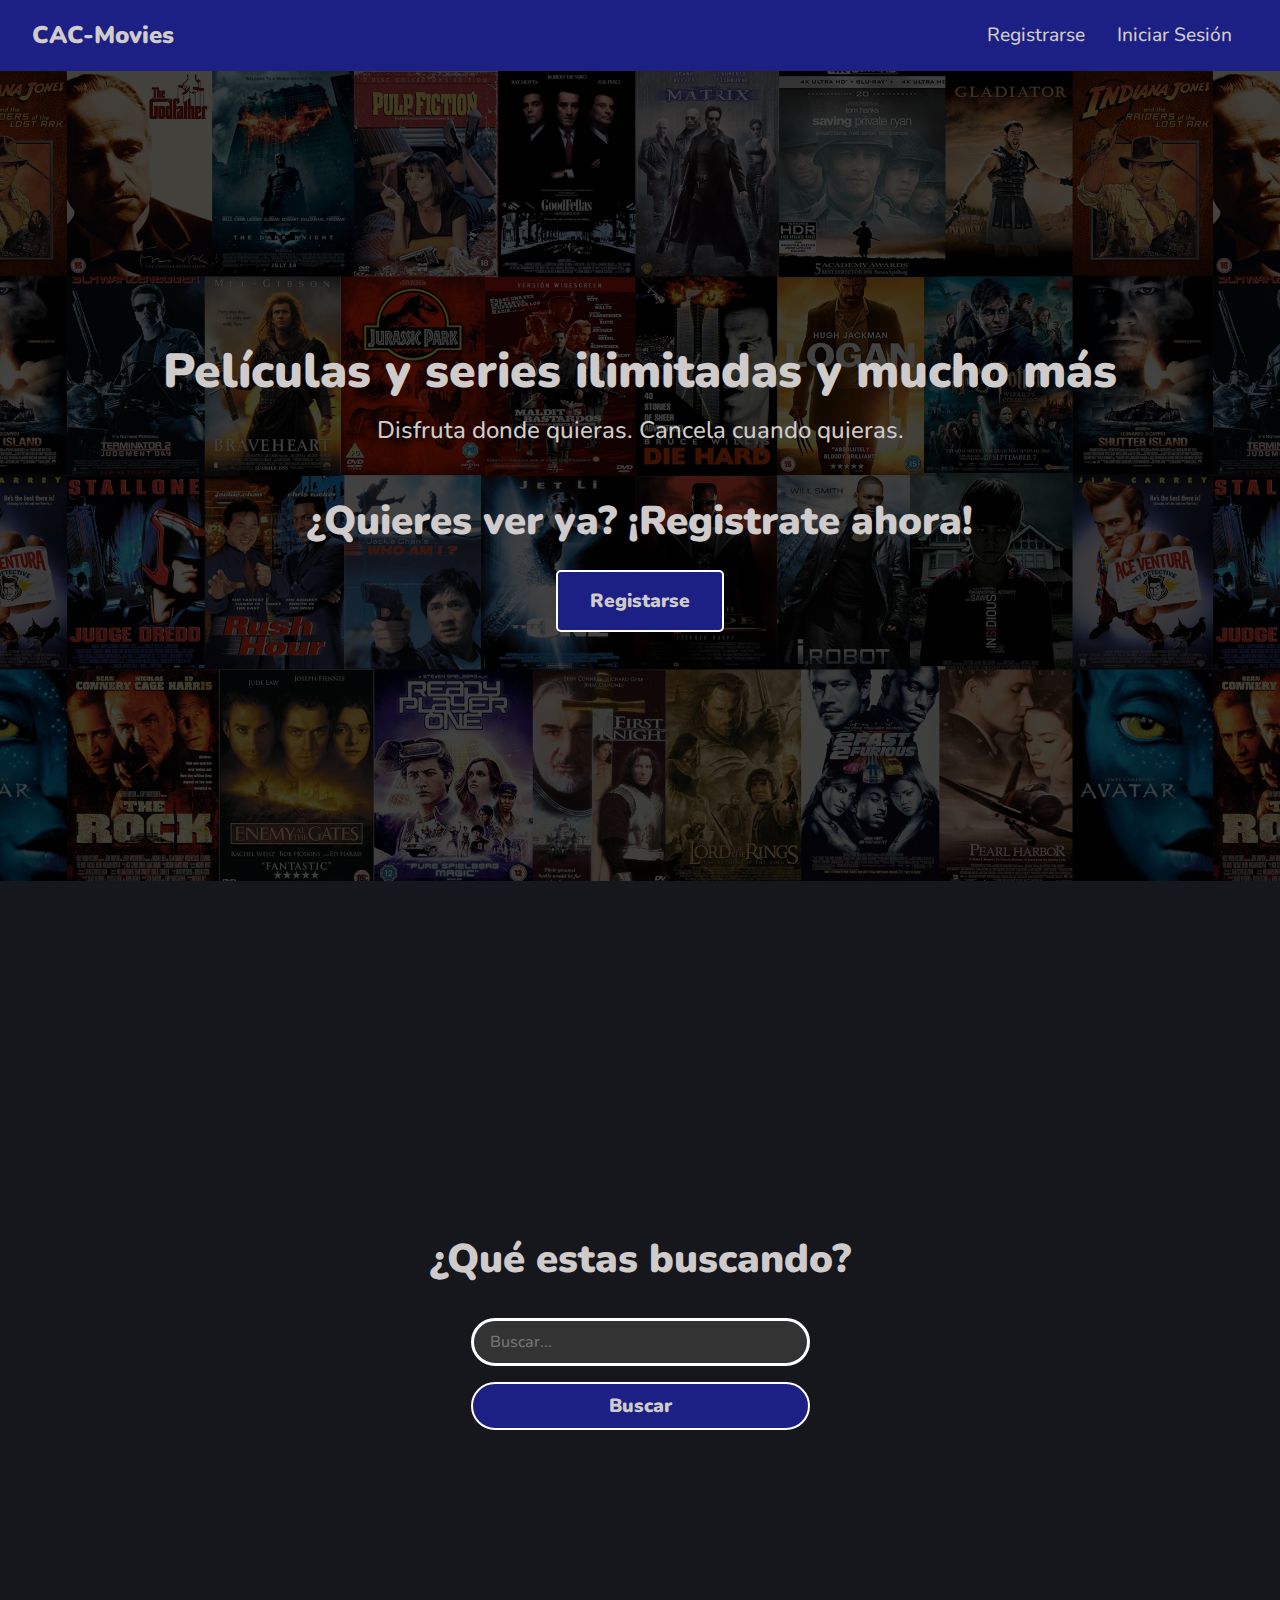
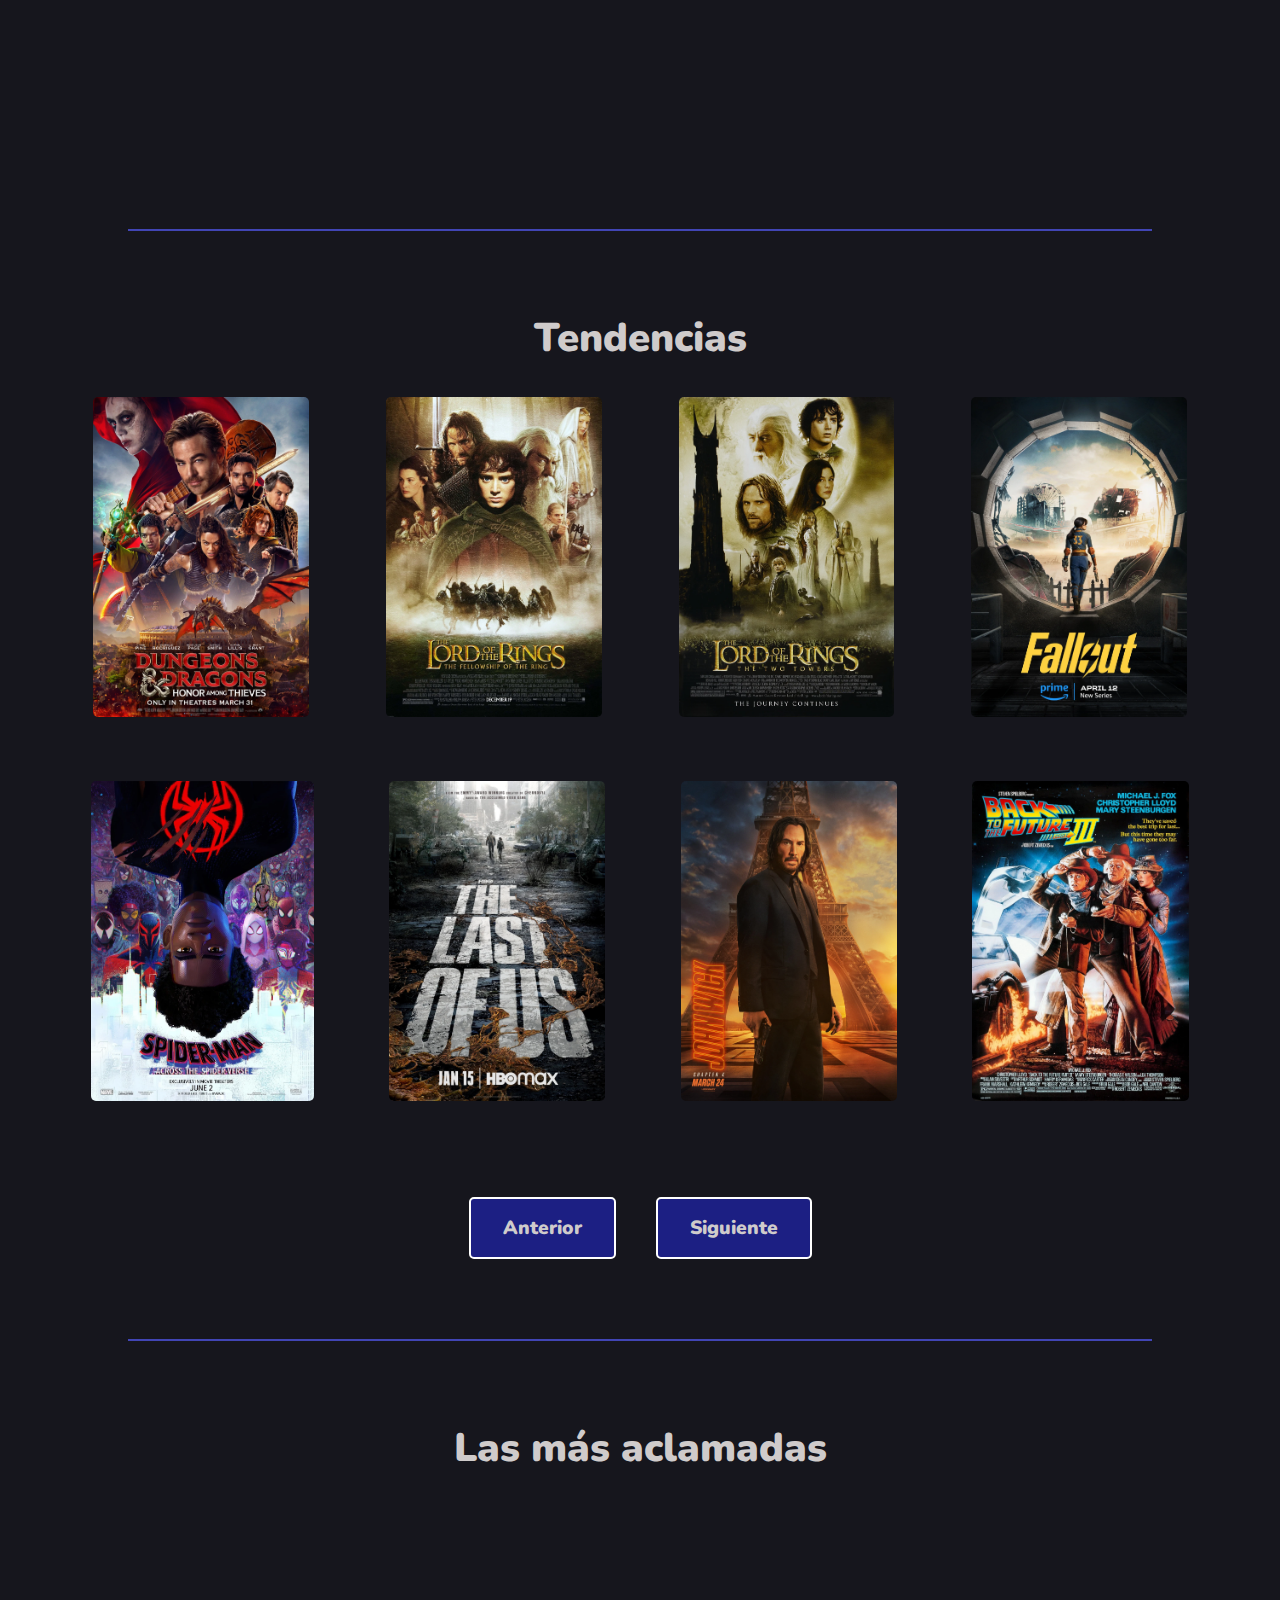
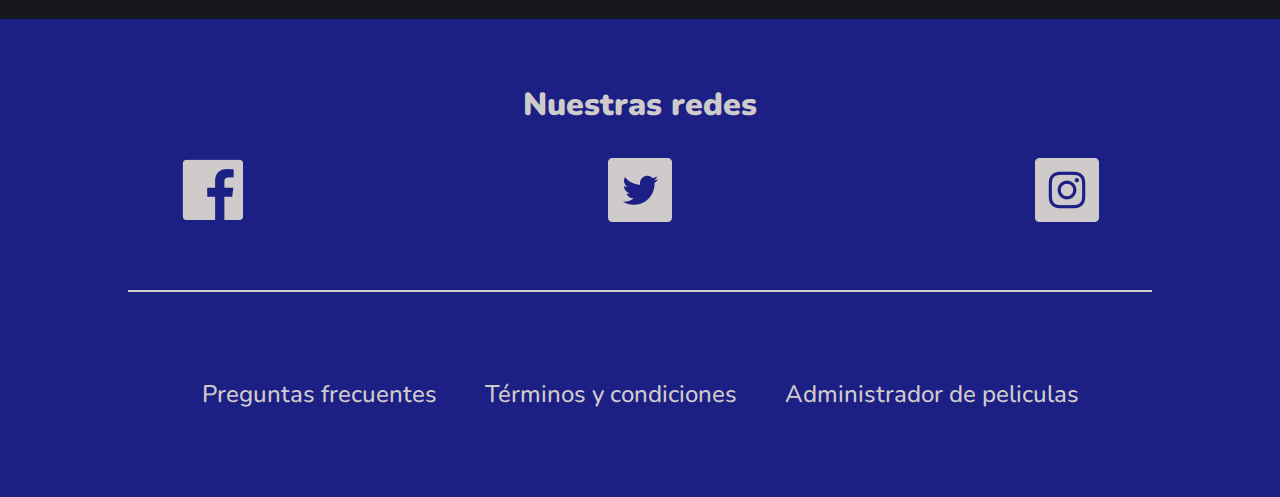
<file: index.html>
<!DOCTYPE html>
<html lang="es">
<head>
    <meta charset="UTF-8">
    <meta name="viewport" content="width=device-width, initial-scale=1.0">
    <link rel="stylesheet" href="./assets/css/header-style.css">
    <link rel="stylesheet" href="./assets/css/main-style.css">
    <link rel="stylesheet" href="./assets/css/footer-style.css">
    <link rel="shortcut icon" href="./assets/media/icons/favicon.ico" type="image/x-icon">
    <title>CAC-Movies</title>
</head>
<body class="indexBody">
    <header class="header">
        <nav class="headerNavigation">
            <div class="logoContainer">
                <a href="#" class="logo">
                    <span>CAC-Movies</span>
                </a>
            </div>
            <ul>
                <li><a href="./pages/register.html">Registrarse</a></li>
                <li><a href="./pages/login.html">Iniciar Sesión</a></li>
            </ul>
        </nav>
    </header>

    <main class="main">
        <section class="homeSection">
            <div class="homeTextContainer">
                <h1>Películas y series ilimitadas y mucho más</h1>
                <p>Disfruta donde quieras. Cancela cuando quieras.</p>
                <h2>¿Quieres ver ya? ¡Registrate ahora!</h2>
                <a class="registerButton" href="./pages/register.html">Registarse</a>
            </div>
        </section>

        <section class="searchSection">
            <h2>¿Qué estas buscando?</h2>
            <form class="searchForm">
                <input class="searchInputText" type="text" name="search" id="search" placeholder="Buscar...">
                <input class="searchInputButton" type="submit" value="Buscar">
            </form>
        </section>
        
        <hr class="mainHorizontalRule">

        <section class="trendsSection">
            <h2>Tendencias</h2>
            
            <div class="trendsGalery">
                <div class="trendsImageContainer">
                    <a href="./pages/detail.html"><img src="./assets/media/images/movies/dungeons_and_dragons_honor_among_thieves_ver2_xlg.webp" alt="Dungeons and Dragons Honor Amoung Thieves" loading="lazy"></a>
                </div>
                
                <div class="trendsImageContainer">
                    <a href="./pages/detail.html"><img src="./assets/media/images/movies/lord_of_the_rings_the_fellowship_of_the_ring_ver4_xlg.webp" alt="El Señor de los Anillos la comunudad del anillo" loading="lazy"></a>
                </div>
                
                <div class="trendsImageContainer">
                    <a href="./pages/detail.html"><img src="./assets/media/images/movies/lord_of_the_rings_the_two_towers_ver3_xlg.webp" alt="El Señor de los Anillos las dos Torres" loading="lazy"></a>
                </div>
                
                <div class="trendsImageContainer">
                    <a href="./pages/detail.html"><img src="./assets/media/images/movies/fallout_xlg.webp" alt="Fallout" loading="lazy"></a>
                </div>
                
                <div class="trendsImageContainer">
                    <a href="./pages/detail.html"><img src="./assets/media/images/movies/spiderman_across_the_spiderverse_xlg.webp" alt="Spiderman a Través del Spiderverso" loading="lazy"></a>
                </div>
                        
                <div class="trendsImageContainer">
                    <a href="./pages/detail.html"><img src="./assets/media/images/movies/last_of_us_xlg.webp" alt="The last of us" loading="lazy"></a>
                </div>
                
                <div class="trendsImageContainer">
                    <a href="./pages/detail.html"><img src="./assets/media/images/movies/john_wick_chapter_four_ver3_xlg.webp" alt="Jhon Wick chapter four" loading="lazy"></a>
                </div>
                
                <div class="trendsImageContainer">
                    <a href="./pages/detail.html"><img src="./assets/media/images/movies/back_to_the_future_part_iii_xlg.webp" alt="Volver al Futuri Parte 3" loading="lazy"></a>
                </div>
            </div>

            <div class="trendsButtonsContainer">
                <button class="prevButton">Anterior</button>  
                <button class="nextButton">Siguiente</button>
            </div>
        </section>

        <hr class="mainHorizontalRule">

        <section class="acclaimedSection">
            <h2>Las más aclamadas</h2>

            <div class="acclaimedGalery" id="acclaimedGalery">
                <!--El contenido de este div se rellena con la api -->
            </div>
        </section>
    </main>

    <footer class="footer">
        <section class="socialMediaSection">
            <h3>Nuestras redes</h3>
            <ul class="socialMediaList">
                <li><a href="https://www.facebook.com/" target="_blank" rel="noopener noreferrer nofollow">
                    <img src="./assets/media/icons/facebook.webp" alt="facebook icon">
                </a></li>
                <li><a href="https://twitter.com/" target="_blank" rel="noopener noreferrer nofollow">
                    <img src="./assets/media/icons/twitter.webp" alt="twitter icon">
                </a></li>
                <li><a href="https://www.instagram.com/" target="_blank" rel="noopener noreferrer nofollow">
                    <img src="./assets/media/icons/instagram.webp" alt="instagram icon">
                </a></li>
            </ul>
        </section>
        
        <hr class="footerHorizontalRule">
        
        <section class="footerNavigationSection">
            <nav class="footerNavigation">
                <ul>
                    <li><a href="./pages/faq.html">Preguntas frecuentes</a></li>
                    <li><a href="./pages/terms.html">Términos y condiciones</a></li>
                    <li><a href="./pages/admin.html">Administrador de peliculas</a></li>
                </ul>
            </nav>
        </section>
    </footer>
    <script type="module" src="./assets/js/api.js"></script>
</body>
</html>
</file>
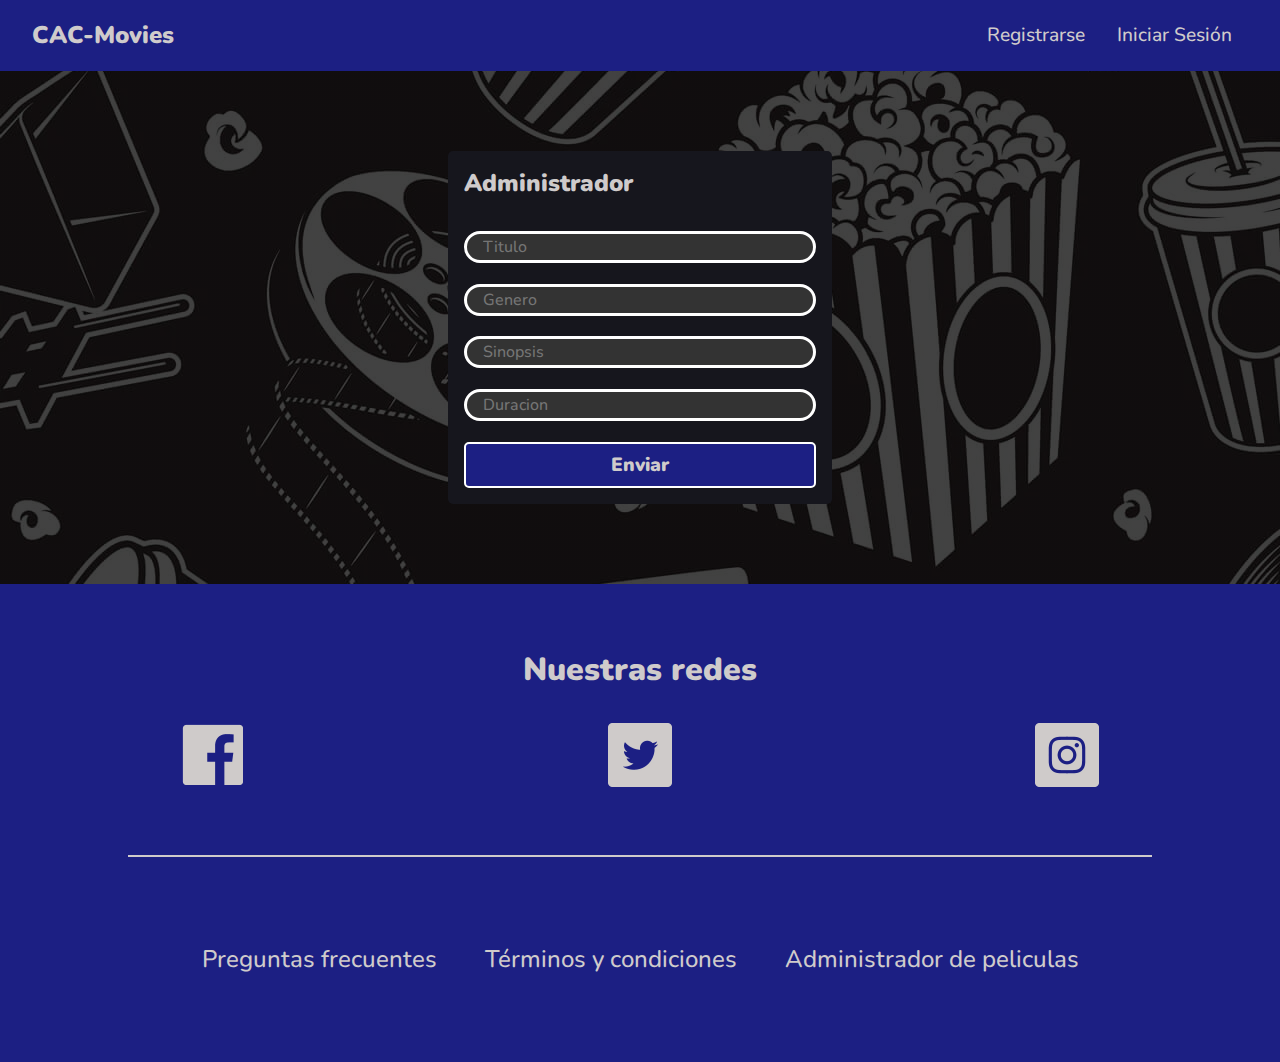
<file: pages/admin.html>
<!DOCTYPE html>
<html lang="es">
<head>
    <meta charset="UTF-8">
    <meta name="viewport" content="width=device-width, initial-scale=1.0">
    <link rel="stylesheet" href="../assets/css/header-style.css">
    <link rel="stylesheet" href="../assets/css/main-style.css">
    <link rel="stylesheet" href="../assets/css/footer-style.css">
    <link rel="shortcut icon" href="../assets/media/icons/favicon.ico" type="image/x-icon">
    <title>CAC-Movies: Iniciar Sesión</title>
</head>
<body class="adminBody">
    <header class="header">
        <nav class="headerNavigation">
            <div class="logoContainer">
                <a href="../index.html" class="logo">
                    <span>CAC-Movies</span>
                </a>
            </div>
            <ul>
                <li><a href="./register.html">Registrarse</a></li>
                <li><a href="./login.html">Iniciar Sesión</a></li>
            </ul>
        </nav>
    </header>

    <main class="main">
        <section class="adminSection">
            <form action="" class="adminForm" id="adminForm">
                <h2>Administrador</h2>
                <div>
                    <input class="adminTitleInput inputText" type="text" name="title" id="title" placeholder="Titulo">
                    <div class="errorText" id="errorTitle"></div>
                </div>
                <div>
                    <input class="adminGenreInput inputText" type="text" name="genre" id="genre" placeholder="Genero">
                    <div class="errorText" id="errorGenre"></div>
                </div>
                <div>
                    <input class="adminSynopsisInput inputText" type="text" name="synopsis" id="synopsis" placeholder="Sinopsis">
                    <div class="errorText" id="errorSynopsis"></div>
                </div>
                <div>
                    <input class="adminDurationInput inputText" type="text" name="duration" id="duration" placeholder="Duracion">
                    <div class="errorText" id="errorDuration"></div>
                </div>
                <div>
                    <input class="adminButton inputSubmit" type="submit" value="Enviar">
                </div>

            </form>
        </section>
    </main>
    <footer class="footer">
        <section class="socialMediaSection">
            <h3>Nuestras redes</h3>
            <ul class="socialMediaList">
                <li><a href="https://www.facebook.com/" target="_blank" rel="noopener noreferrer nofollow">
                    <img src="../assets/media/icons/facebook.webp" alt="facebook icon">
                </a></li>
                <li><a href="https://twitter.com/" target="_blank" rel="noopener noreferrer nofollow">
                    <img src="../assets/media/icons/twitter.webp" alt="twitter icon">
                </a></li>
                <li><a href="https://www.instagram.com/" target="_blank" rel="noopener noreferrer nofollow">
                    <img src="../assets/media/icons/instagram.webp" alt="instagram icon">
                </a></li>
            </ul>
        </section>
        
        <hr class="footerHorizontalRule">
        
        <section class="footerNavigationSection">
            <nav class="footerNavigation">
                <ul>
                    <li><a href="./faq.html">Preguntas frecuentes</a></li>
                    <li><a href="./terms.html">Términos y condiciones</a></li>
                    <li><a href="#">Administrador de peliculas</a></li>
                </ul>
            </nav>
        </section>
    </footer>
    <script type="module" src="../assets/js/admin-validation.js"></script>
</body>
</html>
</file>
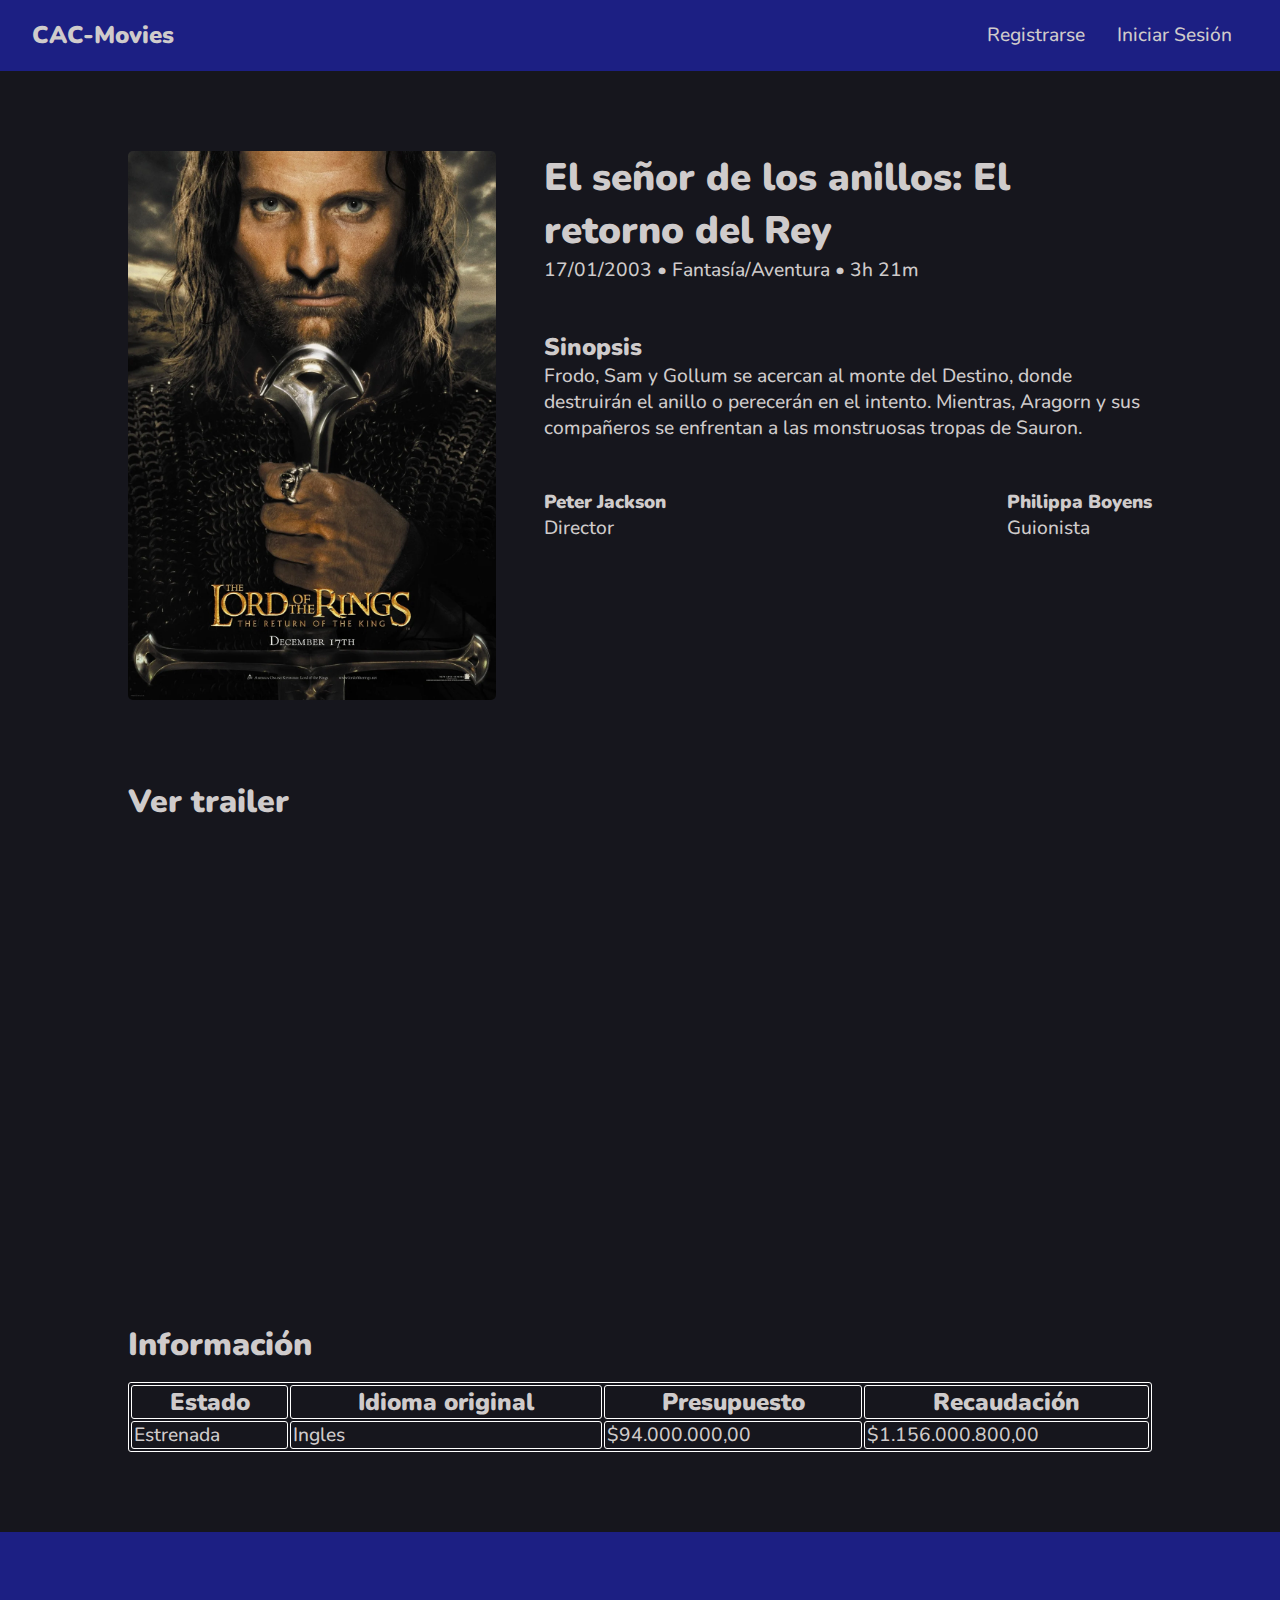
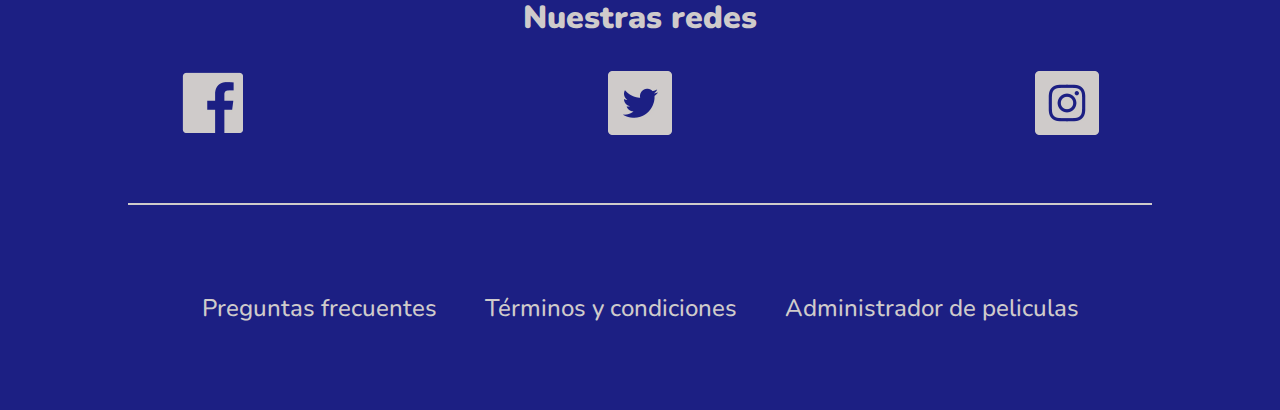
<file: pages/detail.html>
<!DOCTYPE html>
<html lang="es">
<head>
    <meta charset="UTF-8">
    <meta name="viewport" content="width=device-width, initial-scale=1.0">
    <link rel="stylesheet" href="../assets/css/header-style.css">
    <link rel="stylesheet" href="../assets/css/main-style.css">
    <link rel="stylesheet" href="../assets/css/footer-style.css">
    <link rel="shortcut icon" href="../assets/media/icons/favicon.ico" type="image/x-icon">
    <title>CAC-Movies: Detalle</title>
</head>
<body class="detailBody">
    <header class="header">
        <nav class="headerNavigation">
            <div class="logoContainer">
                <a href="../index.html" class="logo">
                    <span>CAC-Movies</span>
                </a>
            </div>
            <ul>
                <li><a href="./register.html">Registrarse</a></li>
                <li><a href="./login.html">Iniciar Sesión</a></li>
            </ul>
        </nav>
    </header>

    <main class="main">
        <section class="detailSection">
            <div class="detailContainer" >
                <div class="detailImageContainer">
                    <img src="../assets/media/images/movies/lord_of_the_rings_the_return_of_the_king_xlg.webp" alt="mario pelicula 2023">
                </div>
                <div class="detailTextContainer">
                    <h1>El señor de los anillos: El retorno del Rey</h1>
                    <p>	17/01/2003 • Fantasía/Aventura • 3h 21m</p>
                    <h2>Sinopsis</h2>
                    <p>Frodo, Sam y Gollum se acercan al monte del Destino, donde destruirán el anillo o perecerán en el intento. Mientras, Aragorn y sus compañeros se enfrentan a las monstruosas tropas de Sauron.</p>
                    <div class="detailCreditsContainer">
                        <div>
                            <h3>Peter Jackson</h3>
                            <p>Director</p>
                        </div>
                        <div>
                            <h3>Philippa Boyens</h3>
                            <p>Guionista</p>
                        </div>
                    </div>
                </div>
            </div>
        </section>
        
        <section class="trailerSection">
            <div class="trailerContainer" >
                <div class="trailerVideoContainer">
                    <h2>Ver trailer</h2>
                    <iframe width="560" height="315" src="https://www.youtube.com/embed/r5X-hFf6Bwo?si=mfAeFd4szKzCvyV2" title="YouTube video player" frameborder="0" allow="accelerometer; autoplay; clipboard-write; encrypted-media; gyroscope; picture-in-picture; web-share" referrerpolicy="strict-origin-when-cross-origin" allowfullscreen></iframe>
                </div>
            </div>
        </section>

        <section class="movieInfoSection">
            <div class="movieInfoContainer">
                <h2>Información</h2>
                <table>
                    <thead>
                        <tr>
                            <th class="tableHeader">Estado</th>
                            <th class="tableHeader">Idioma original</th>
                            <th class="tableHeader">Presupuesto</th>
                            <th class="tableHeader">Recaudación</th>
                        </tr>
                    </thead>
                    <tbody>
                        <tr>
                            <td>Estrenada</td>
                            <td>Ingles</td>
                            <td> $94.000.000,00</td>
                            <td> $1.156.000.800,00</td>
                        </tr>
                    </tbody>
                </table>
            </div>
        </section>

    </main>

    <footer class="footer">
        <section class="socialMediaSection">
            <h3>Nuestras redes</h3>
            <ul class="socialMediaList">
                <li><a href="https://www.facebook.com/" target="_blank" rel="noopener noreferrer nofollow">
                    <img src="../assets/media/icons/facebook.webp" alt="facebook icon">
                </a></li>
                <li><a href="https://twitter.com/" target="_blank" rel="noopener noreferrer nofollow">
                    <img src="../assets/media/icons/twitter.webp" alt="twitter icon">
                </a></li>
                <li><a href="https://www.instagram.com/" target="_blank" rel="noopener noreferrer nofollow">
                    <img src="../assets/media/icons/instagram.webp" alt="instagram icon">
                </a></li>
            </ul>
        </section>
        
        <hr class="footerHorizontalRule">
        
        <section class="footerNavigationSection">
            <nav class="footerNavigation">
                <ul>
                    <li><a href="./faq.html">Preguntas frecuentes</a></li>
                    <li><a href="./terms.html">Términos y condiciones</a></li>
                    <li><a href="./admin.html">Administrador de peliculas</a></li>
                </ul>
            </nav>
        </section>
    </footer>
</body>
</html>
</file>
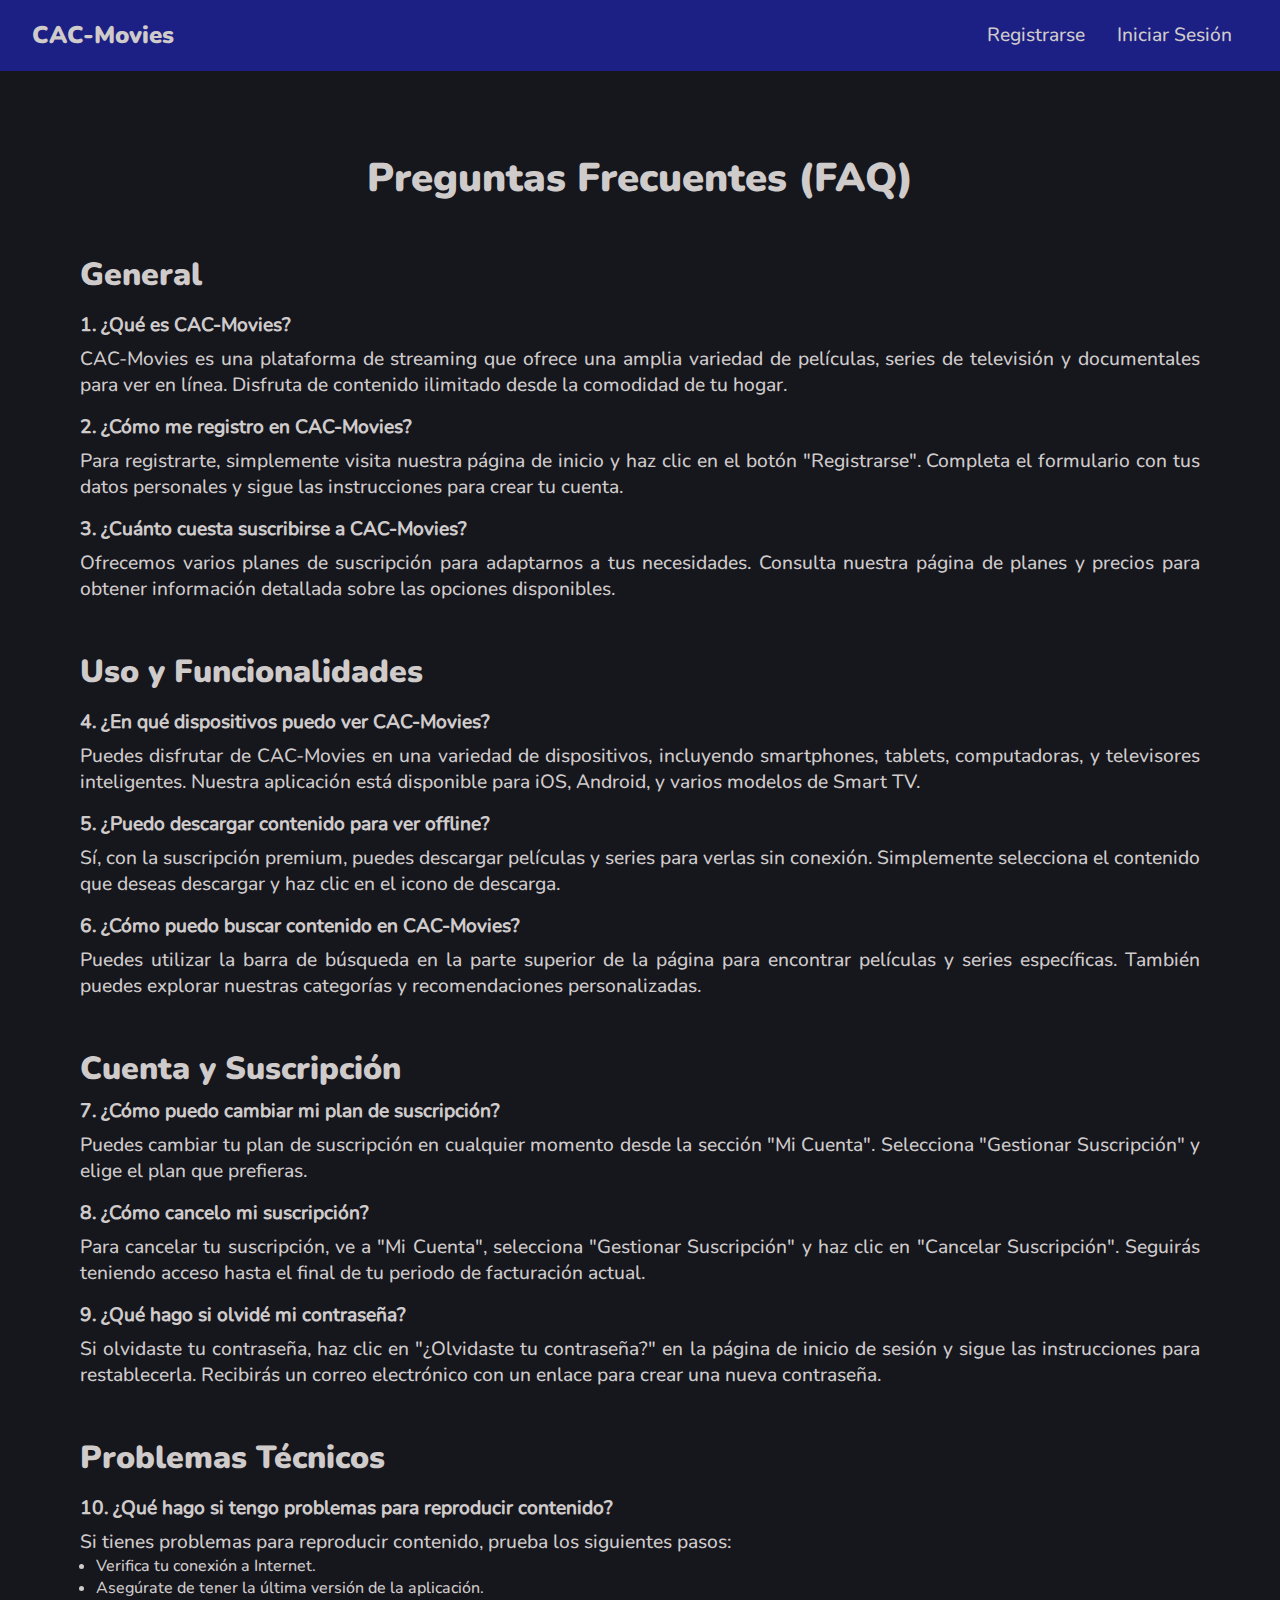
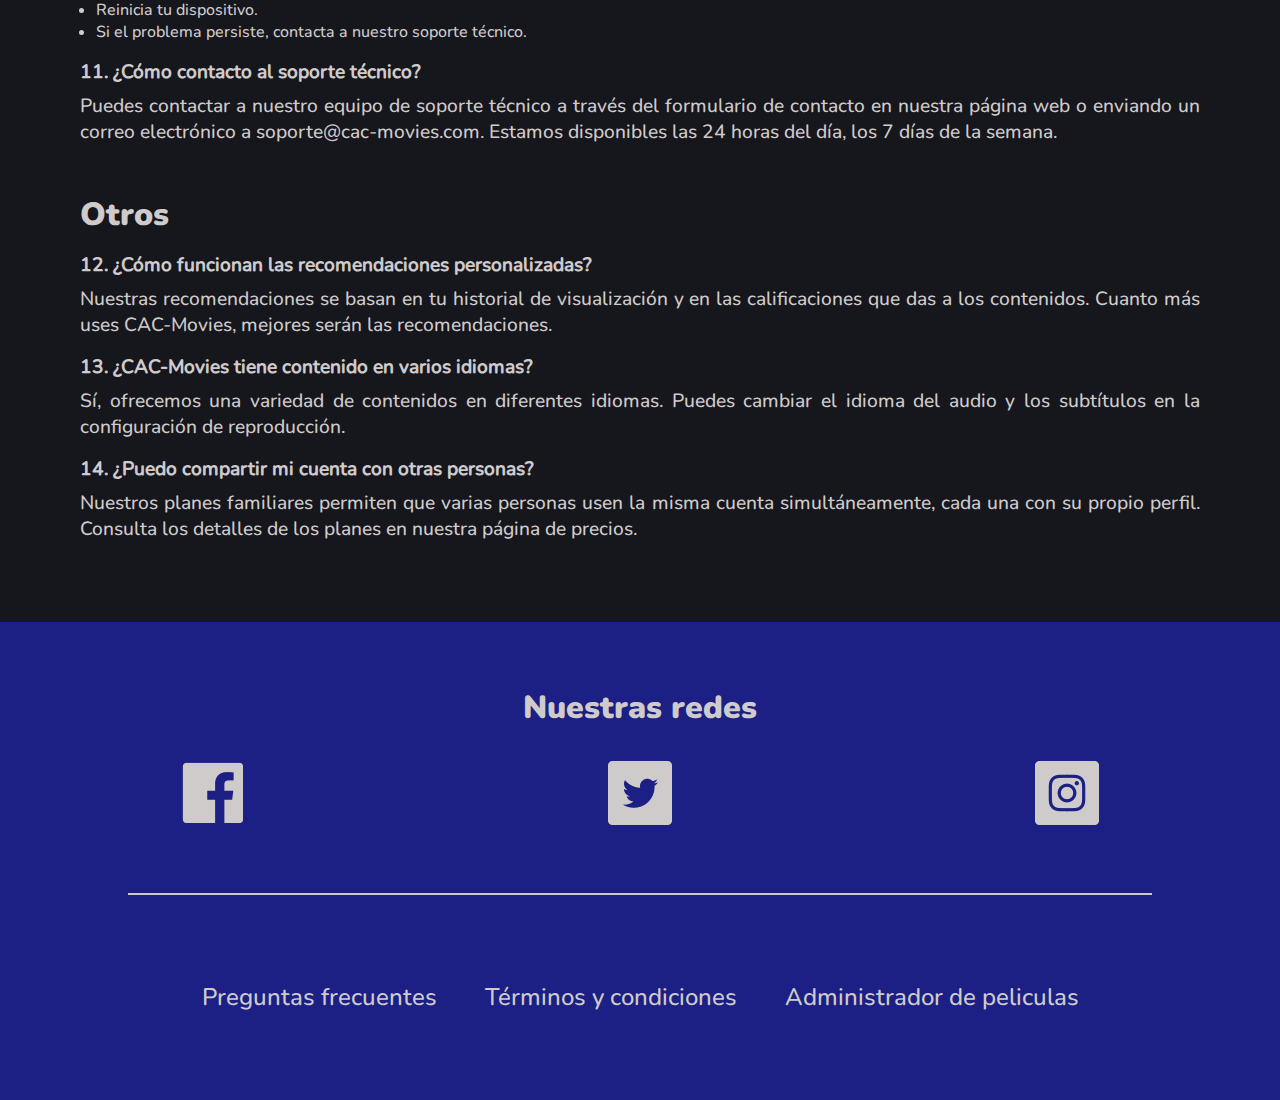
<file: pages/faq.html>
<!DOCTYPE html>
<html lang="en">
<head>
    <meta charset="UTF-8">
    <meta name="viewport" content="width=device-width, initial-scale=1.0">
    <link rel="stylesheet" href="../assets/css/header-style.css">
    <link rel="stylesheet" href="../assets/css/main-style.css">
    <link rel="stylesheet" href="../assets/css/footer-style.css">
    <link rel="shortcut icon" href="../assets/media/icons/favicon.ico" type="image/x-icon">
    <title>CAC-Movies: FAQ</title>
</head>
<body>
    <header class="header">
        <nav class="headerNavigation">
            <div class="logoContainer">
                <a href="../index.html" class="logo">
                    <span>CAC-Movies</span>
                </a>
            </div>
            <ul>
                <li><a href="./register.html">Registrarse</a></li>
                <li><a href="./login.html">Iniciar Sesión</a></li>
            </ul>
        </nav>
    </header>
    <main>
        <section class="faqSection">
            <h2>Preguntas Frecuentes (FAQ)</h2>

            <div class="faqContainer">
                <div class="faqGeneral faqTextContainer">
                    <h3>General</h3>
                    <div class="faqQuestion">
                        <p><strong>1. ¿Qué es CAC-Movies?</strong></p>
                        <p>CAC-Movies es una plataforma de streaming que ofrece una amplia variedad de películas, series de televisión y documentales para ver en línea. Disfruta de contenido ilimitado desde la comodidad de tu hogar.</p>
                    </div>
                    <div class="faqQuestion">
                        <p><strong>2. ¿Cómo me registro en CAC-Movies?</strong></p>
                        <p>Para registrarte, simplemente visita nuestra página de inicio y haz clic en el botón "Registrarse". Completa el formulario con tus datos personales y sigue las instrucciones para crear tu cuenta.</p>
                    </div>
                    <div class="faqQuestion">
                        <p><strong>3. ¿Cuánto cuesta suscribirse a CAC-Movies?</strong></p>
                        <p>Ofrecemos varios planes de suscripción para adaptarnos a tus necesidades. Consulta nuestra página de planes y precios para obtener información detallada sobre las opciones disponibles.</p>
                    </div>
                </div>
                
                <div class="faqUse faqTextContainer">
                    <h3>Uso y Funcionalidades</h3>
                    <div class="faqQuestion">
                        <p><strong>4. ¿En qué dispositivos puedo ver CAC-Movies?</strong></p>
                        <p>Puedes disfrutar de CAC-Movies en una variedad de dispositivos, incluyendo smartphones, tablets, computadoras, y televisores inteligentes. Nuestra aplicación está disponible para iOS, Android, y varios modelos de Smart TV.</p>
                    </div>    
                    <div class="faqQuestion">
                        <p><strong>5. ¿Puedo descargar contenido para ver offline?</strong></p>
                        <p>Sí, con la suscripción premium, puedes descargar películas y series para verlas sin conexión. Simplemente selecciona el contenido que deseas descargar y haz clic en el icono de descarga.</p>
                    </div>
                    <div class="faqQuestion">
                        <p><strong>6. ¿Cómo puedo buscar contenido en CAC-Movies?</strong></p>
                        <p>Puedes utilizar la barra de búsqueda en la parte superior de la página para encontrar películas y series específicas. También puedes explorar nuestras categorías y recomendaciones personalizadas.</p>
                    </div>
                </div>
                <div class="faqUse faqTextContainer">
                    <div class="faqQuestion">
                        <h3>Cuenta y Suscripción</h3>
                        <p><strong>7. ¿Cómo puedo cambiar mi plan de suscripción?</strong></p>
                        <p>Puedes cambiar tu plan de suscripción en cualquier momento desde la sección "Mi Cuenta". Selecciona "Gestionar Suscripción" y elige el plan que prefieras.</p>
                    </div>
                    <div class="faqQuestion">
                        <p><strong>8. ¿Cómo cancelo mi suscripción?</strong></p>
                        <p>Para cancelar tu suscripción, ve a "Mi Cuenta", selecciona "Gestionar Suscripción" y haz clic en "Cancelar Suscripción". Seguirás teniendo acceso hasta el final de tu periodo de facturación actual.</p>
                    </div>
                    <div class="faqQuestion">
                        <p><strong>9. ¿Qué hago si olvidé mi contraseña?</strong></p>
                        <p>Si olvidaste tu contraseña, haz clic en "¿Olvidaste tu contraseña?" en la página de inicio de sesión y sigue las instrucciones para restablecerla. Recibirás un correo electrónico con un enlace para crear una nueva contraseña.</p>
                    </div>
                </div>

                <div class="faqTechnicalIssues faqTextContainer">
                    <h3>Problemas Técnicos</h3>
                    <div class="faqQuestion">
                        <p><strong>10. ¿Qué hago si tengo problemas para reproducir contenido?</strong></p>
                        <p>Si tienes problemas para reproducir contenido, prueba los siguientes pasos:
                        <ul>
                            <li>Verifica tu conexión a Internet.</li>
                            <li>Asegúrate de tener la última versión de la aplicación.</li>
                            <li>Reinicia tu dispositivo.</li>
                            <li>Si el problema persiste, contacta a nuestro soporte técnico.</li>
                        </ul>
                        </p>
                    </div>

                    <div class="faqQuestion">
                        <p><strong>11. ¿Cómo contacto al soporte técnico?</strong></p>
                        <p>Puedes contactar a nuestro equipo de soporte técnico a través del formulario de contacto en nuestra página web o enviando un correo electrónico a soporte@cac-movies.com. Estamos disponibles las 24 horas del día, los 7 días de la semana.</p>
                    </div>
                </div>

                <div class="faqOther faqTextContainer">
                    <h3>Otros</h3>
                    <div class="faqQuestion">
                        <p><strong>12. ¿Cómo funcionan las recomendaciones personalizadas?</strong></p>
                        <p>Nuestras recomendaciones se basan en tu historial de visualización y en las calificaciones que das a los contenidos. Cuanto más uses CAC-Movies, mejores serán las recomendaciones.</p>
                    </div>
                    <div class="faqQuestion">
                        <p><strong>13. ¿CAC-Movies tiene contenido en varios idiomas?</strong></p>
                        <p>Sí, ofrecemos una variedad de contenidos en diferentes idiomas. Puedes cambiar el idioma del audio y los subtítulos en la configuración de reproducción.</p>
                    </div>
                    <div class="faqQuestion">
                        <p><strong>14. ¿Puedo compartir mi cuenta con otras personas?</strong></p>
                        <p>Nuestros planes familiares permiten que varias personas usen la misma cuenta simultáneamente, cada una con su propio perfil. Consulta los detalles de los planes en nuestra página de precios.</p>
                    </div>
                </div>
            </div>

        </section>
    </main>
    <footer class="footer">
        <section class="socialMediaSection">
            <h3>Nuestras redes</h3>
            <ul class="socialMediaList">
                <li><a href="https://www.facebook.com/" target="_blank" rel="noopener noreferrer nofollow">
                    <img src="../assets/media/icons/facebook.webp" alt="facebook icon">
                </a></li>
                <li><a href="https://twitter.com/" target="_blank" rel="noopener noreferrer nofollow">
                    <img src="../assets/media/icons/twitter.webp" alt="twitter icon">
                </a></li>
                <li><a href="https://www.instagram.com/" target="_blank" rel="noopener noreferrer nofollow">
                    <img src="../assets/media/icons/instagram.webp" alt="instagram icon">
                </a></li>
            </ul>
        </section>
        
        <hr class="footerHorizontalRule">
        
        <section class="footerNavigationSection">
            <nav class="footerNavigation">
                <ul>
                    <li><a href="./faq.html">Preguntas frecuentes</a></li>
                    <li><a href="./terms.html">Términos y condiciones</a></li>
                    <li><a href="./admin.html">Administrador de peliculas</a></li>
                </ul>
            </nav>
        </section>
    </footer>
</body>
</html>
</file>
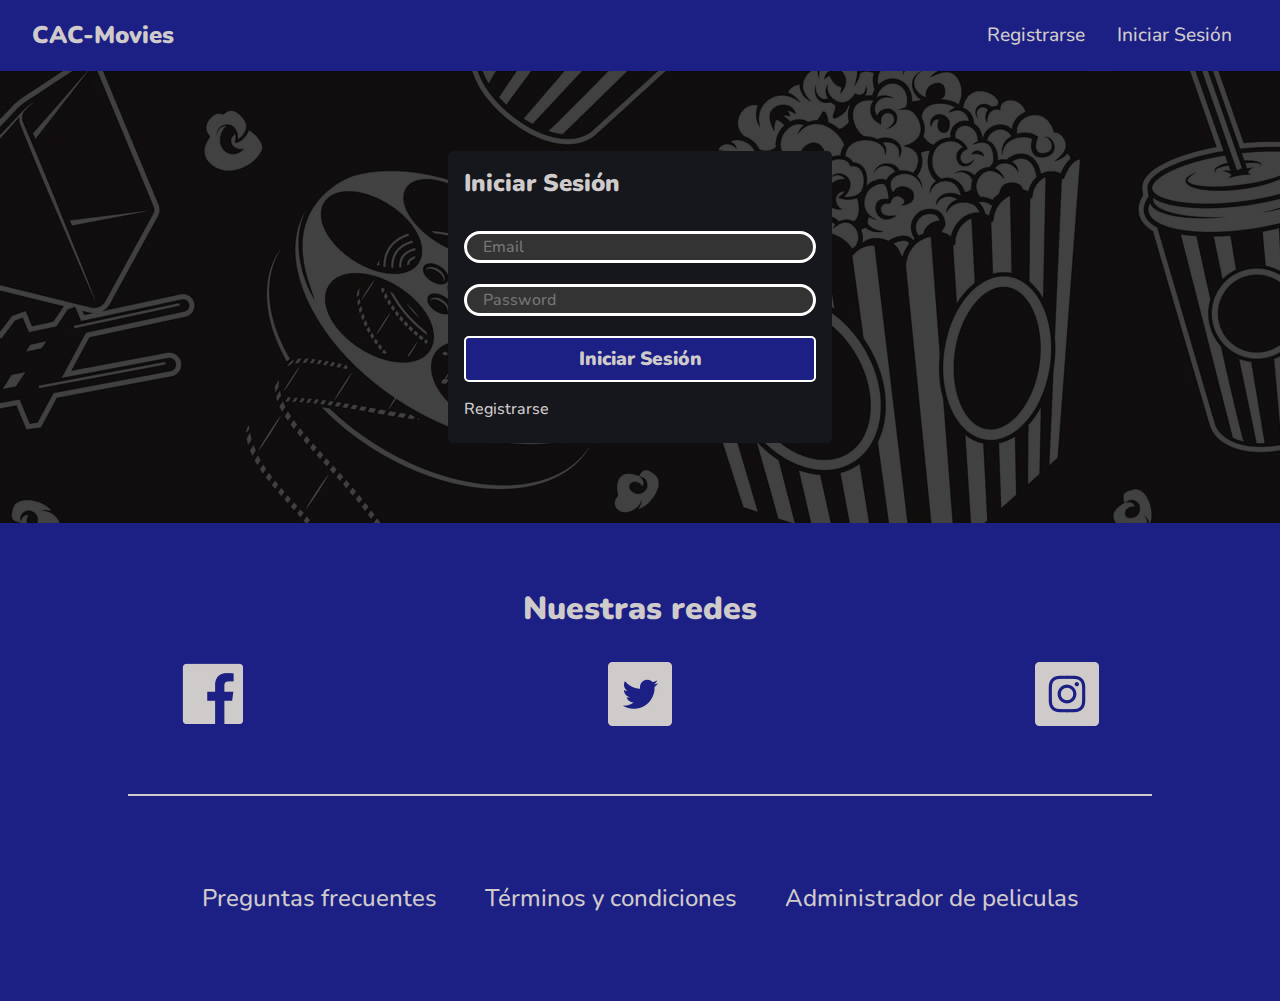
<file: pages/login.html>
<!DOCTYPE html>
<html lang="es">
<head>
    <meta charset="UTF-8">
    <meta name="viewport" content="width=device-width, initial-scale=1.0">
    <link rel="stylesheet" href="../assets/css/header-style.css">
    <link rel="stylesheet" href="../assets/css/main-style.css">
    <link rel="stylesheet" href="../assets/css/footer-style.css">
    <link rel="shortcut icon" href="../assets/media/icons/favicon.ico" type="image/x-icon">
    <title>CAC-Movies: Iniciar Sesión</title>
</head>
<body class="loginBody">
    <header class="header">
        <nav class="headerNavigation">
            <div class="logoContainer">
                <a href="../index.html" class="logo">
                    <span>CAC-Movies</span>
                </a>
            </div>
            <ul>
                <li><a href="./register.html">Registrarse</a></li>
                <li><a href="./login.html">Iniciar Sesión</a></li>
            </ul>
        </nav>
    </header>

    <main class="main">
        <section class="loginSection">
            <form class="loginForm" id="loginForm">
                <h2>Iniciar Sesión</h2>

                <div class="loginEmail">
                    <input class="loginEmailInput inputEmail" type="email" name="email" id="email" placeholder="Email" >
                    <div class="errorText" id="errorEmail"></div>
                </div>

                <div class="loginPassword">
                    <input class="loginPasswordInput inputPassword" type="password" name="password" id="password" placeholder="Password" >
                    <div class="errorText" id="errorPassword"></div>
                </div>

                <div class="loginButton">
                    <input class="loginButtonInput inputSubmit" type="submit" value="Iniciar Sesión">
                </div>

                <div class="loginRegisterLink">
                    <a href="./register.html">Registrarse</a>
                </div>
            </form>
        </section>
    </main>
    <footer class="footer">
        <section class="socialMediaSection">
            <h3>Nuestras redes</h3>
            <ul class="socialMediaList">
                <li><a href="https://www.facebook.com/" target="_blank" rel="noopener noreferrer nofollow">
                    <img src="../assets/media/icons/facebook.webp" alt="facebook icon">
                </a></li>
                <li><a href="https://twitter.com/" target="_blank" rel="noopener noreferrer nofollow">
                    <img src="../assets/media/icons/twitter.webp" alt="twitter icon">
                </a></li>
                <li><a href="https://www.instagram.com/" target="_blank" rel="noopener noreferrer nofollow">
                    <img src="../assets/media/icons/instagram.webp" alt="instagram icon">
                </a></li>
            </ul>
        </section>
        
        <hr class="footerHorizontalRule">
        
        <section class="footerNavigationSection">
            <nav class="footerNavigation">
                <ul>
                    <li><a href="./faq.html">Preguntas frecuentes</a></li>
                    <li><a href="./terms.html">Términos y condiciones</a></li>
                    <li><a href="./admin.html">Administrador de peliculas</a></li>
                </ul>
            </nav>
        </section>
    </footer>
    <script type="module" src="../assets/js/login-validation.js"></script>
</body>
</html>
</file>
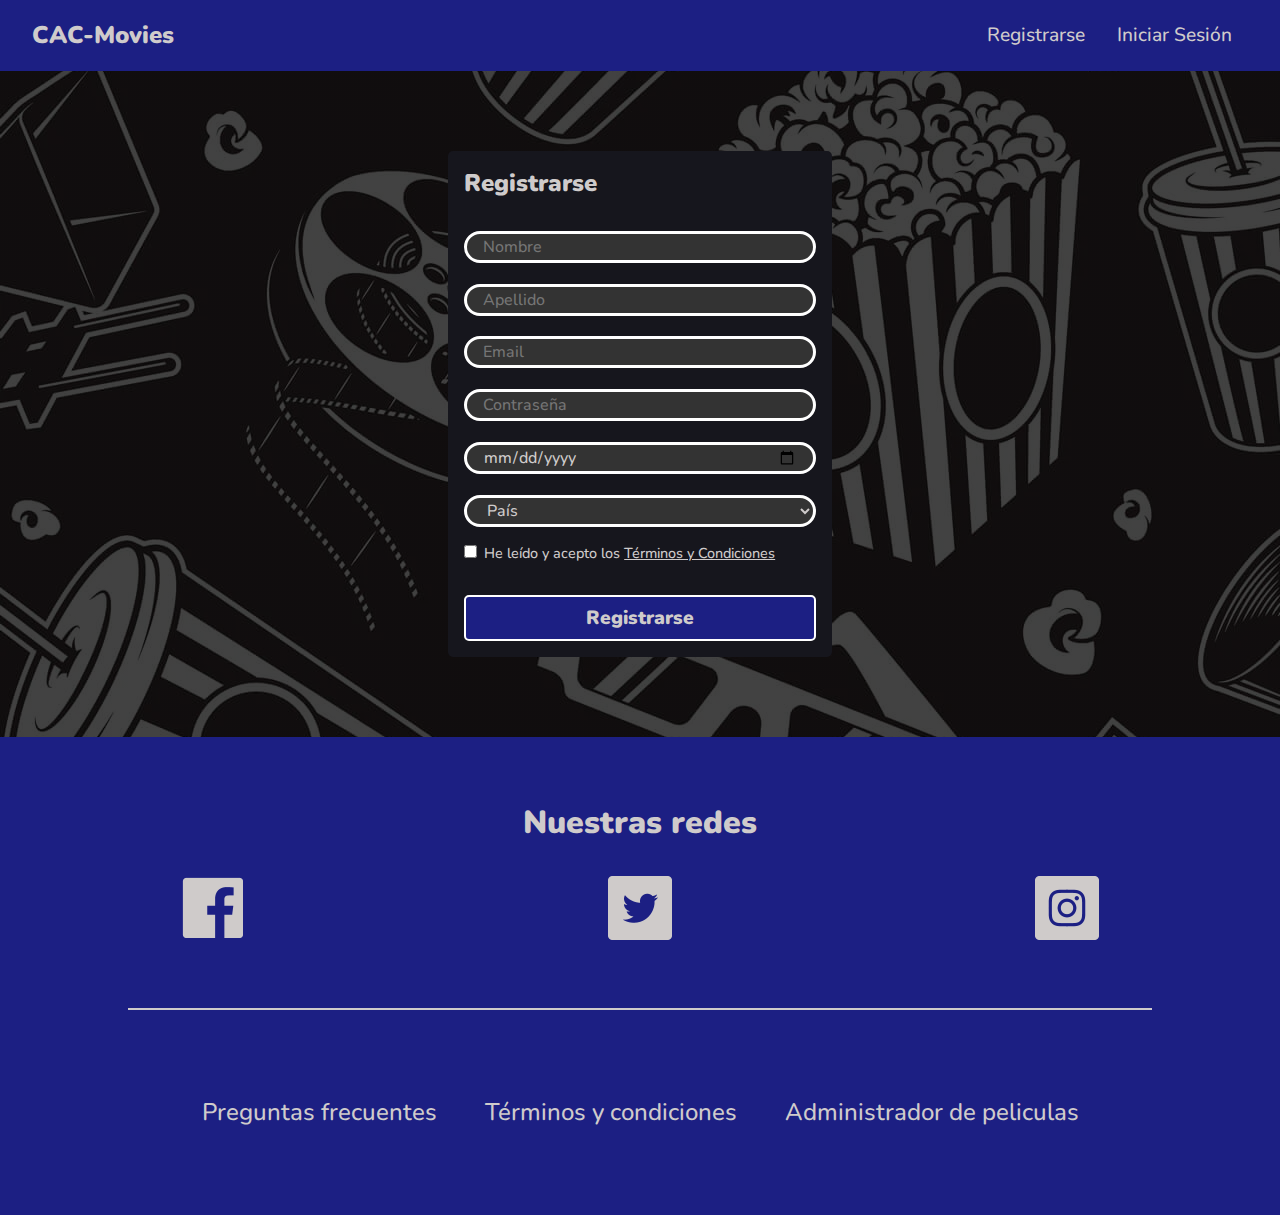
<file: pages/register.html>
<!DOCTYPE html>
<html lang="es">
<head>
    <meta charset="UTF-8">
    <meta name="viewport" content="width=device-width, initial-scale=1.0">
    <link rel="stylesheet" href="../assets/css/header-style.css">
    <link rel="stylesheet" href="../assets/css/main-style.css">
    <link rel="stylesheet" href="../assets/css/footer-style.css">
    <link rel="shortcut icon" href="../assets/media/icons/favicon.ico" type="image/x-icon">
    <title>CAC-Movies: Registrarse</title>
</head>
<body class="registerBody">
    <header class="header">
        <nav class="headerNavigation">
            <div class="logoContainer">
                <a href="../index.html" class="logo">
                    <span>CAC-Movies</span>
                </a>
            </div>
            <ul>
                <li><a href="./register.html">Registrarse</a></li>
                <li><a href="./login.html">Iniciar Sesión</a></li>
            </ul>
        </nav>
    </header>

    <main class="main">
        <section class="registerSection">
            <form class="registerForm" id="registerForm">
                <h2>Registrarse</h2>
                <div class="registerName">
                    <input class="registerNameInput inputText" type="text" name="name" id="name" placeholder="Nombre" >
                    <div class="errorText" id="errorName"></div>
                </div>

                <div class="registerLastName">
                    <input class="registerLastNameInput inputText" type="text" name="lastName" id="lastName" placeholder="Apellido" >
                    <div class="errorText" id="errorLastName"></div>
                </div>

                <div class="registerEmail">
                    <input class="registerEmailInput inputEmail" type="email" name="email" id="email" placeholder="Email" >
                    <div class="errorText" id="errorEmail"></div>
                </div>

                <div class="registerPassword">
                    <input class="registerPasswordlInput inputPassword" type="text" name="password" id="password" placeholder="Contraseña" >
                    <div class="errorText" id="errorPassword"></div>
                </div>
                
                <div class="registerBirthDate">
                    <input class="registerBirthDatelInput inputDate" type="date" name="birthDate" id="birthDate" placeholder="Fecha de nacimiento">
                    <div class="errorText" id="errorBirthDate"></div>
                </div>

                <div class="registerCountry">
                    <select class="registerCountrySelect inputSelect" name="country" id="country" >
                        <option value="">País</option>
                        <option value="AR">Argentina</option>
                        <option value="BO">Bolivia</option>
                        <option value="BR">Brasil</option>
                        <option value="CH">Chile</option>
                        <option value="CO">Colombia</option>
                        <option value="EC">Ecuador</option>
                        <option value="PY">Paraguay</option>
                        <option value="PE">Perú</option>
                        <option value="UY">Uruguay</option>
                        <option value="VE">Venezuela</option>
                    </select>
                    <div class="errorText" id="errorCountry"></div>
                </div>

                <div class="registerTerms">
                    <input class="registerTermsInput" type="checkbox" name="terms" id="terms">
                    <label class="registerTermsLabel" for="terms">He leído y acepto los <a class="registerTermsLink" href="./terms.html" target="_blank" rel="noopener noreferrer nofollow">Términos y Condiciones</a></label>
                    <div class="errorText" id="errorTerms"></div>
                </div>

                <div class="registerButton">
                    <input class="registerButtonInput inputSubmit" type="submit" value="Registrarse">
                </div>
            </form>
        </section>
    </main>

    <footer class="footer">
        <section class="socialMediaSection">
            <h3>Nuestras redes</h3>
            <ul class="socialMediaList">
                <li><a href="https://www.facebook.com/" target="_blank" rel="noopener noreferrer nofollow">
                    <img src="../assets/media/icons/facebook.webp" alt="facebook icon">
                </a></li>
                <li><a href="https://twitter.com/" target="_blank" rel="noopener noreferrer nofollow">
                    <img src="../assets/media/icons/twitter.webp" alt="twitter icon">
                </a></li>
                <li><a href="https://www.instagram.com/" target="_blank" rel="noopener noreferrer nofollow">
                    <img src="../assets/media/icons/instagram.webp" alt="instagram icon">
                </a></li>
            </ul>
        </section>
        
        <hr class="footerHorizontalRule">
        
        <section class="footerNavigationSection">
            <nav class="footerNavigation">
                <ul>
                    <li><a href="./faq.html">Preguntas frecuentes</a></li>
                    <li><a href="./terms.html">Términos y condiciones</a></li>
                    <li><a href="./admin.html">Administrador de peliculas</a></li>
                </ul>
            </nav>
        </section>
    </footer>
    <script type="module" src="../assets/js/register-validation.js"></script>
</body>
</html>
</file>
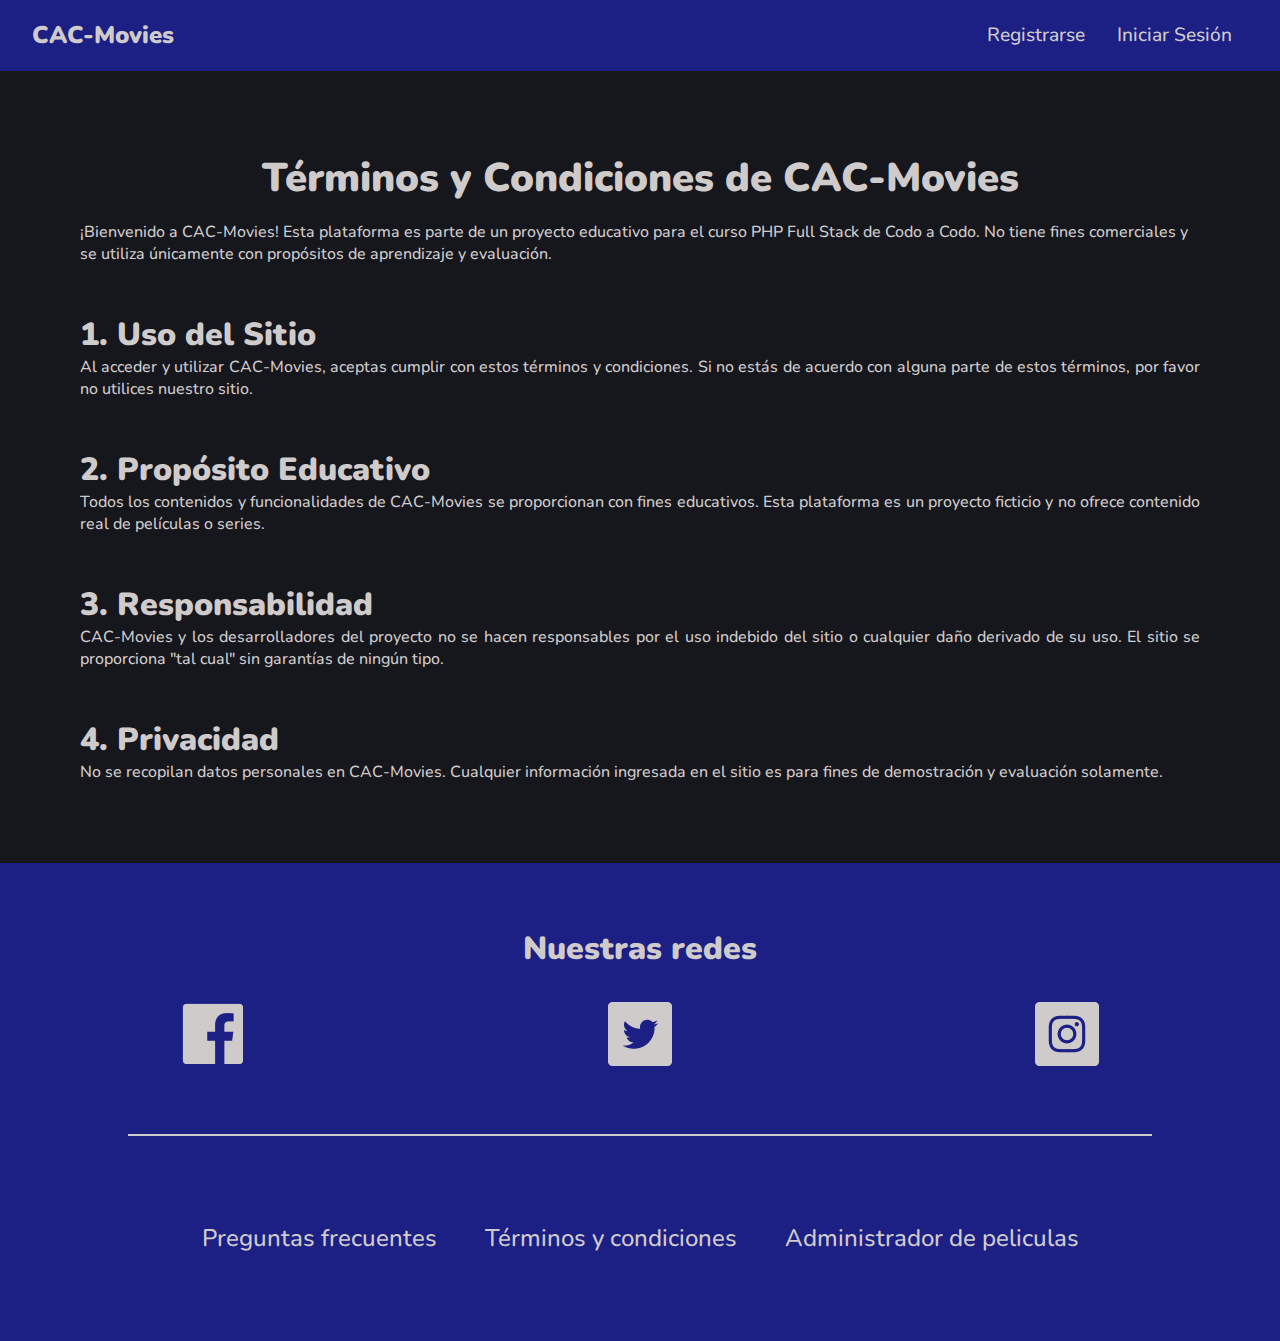
<file: pages/terms.html>
<!DOCTYPE html>
<html lang="en">
    <head>
        <meta charset="UTF-8">
        <meta name="viewport" content="width=device-width, initial-scale=1.0">
        <link rel="stylesheet" href="../assets/css/header-style.css">
        <link rel="stylesheet" href="../assets/css/main-style.css">
        <link rel="stylesheet" href="../assets/css/footer-style.css">
        <link rel="shortcut icon" href="../assets/media/icons/favicon.ico" type="image/x-icon">
        <title>CAC-Movies: Terminos y condiciones</title>
    </head>
<body>
    <header class="header">
        <nav class="headerNavigation">
            <div class="logoContainer">
                <a href="../index.html" class="logo">
                    <span>CAC-Movies</span>
                </a>
            </div>
            <ul>
                <li><a href="./register.html">Registrarse</a></li>
                <li><a href="./login.html">Iniciar Sesión</a></li>
            </ul>
        </nav>
    </header>
    <main>
        <section class="termsSection">
            <h2>Términos y Condiciones de CAC-Movies</h2>

            <p>¡Bienvenido a CAC-Movies! Esta plataforma es parte de un proyecto educativo para el curso PHP Full Stack de Codo a Codo. No tiene fines comerciales y se utiliza únicamente con propósitos de aprendizaje y evaluación.</p>
            <div class="termsContainer">
    
                <h3>1. Uso del Sitio</h3>
                <p>Al acceder y utilizar CAC-Movies, aceptas cumplir con estos términos y condiciones. Si no estás de acuerdo con alguna parte de estos términos, por favor no utilices nuestro sitio.</p>
    
                <h3>2. Propósito Educativo</h3>
                <p>Todos los contenidos y funcionalidades de CAC-Movies se proporcionan con fines educativos. Esta plataforma es un proyecto ficticio y no ofrece contenido real de películas o series.</p>
    
                <h3>3. Responsabilidad</h3>
                <p>CAC-Movies y los desarrolladores del proyecto no se hacen responsables por el uso indebido del sitio o cualquier daño derivado de su uso. El sitio se proporciona "tal cual" sin garantías de ningún tipo.</p>
    
                <h3>4. Privacidad</h3>
                <p>No se recopilan datos personales en CAC-Movies. Cualquier información ingresada en el sitio es para fines de demostración y evaluación solamente.</p>
            </div>
        </section>
    </main>
    <footer class="footer">
        <section class="socialMediaSection">
            <h3>Nuestras redes</h3>
            <ul class="socialMediaList">
                <li><a href="https://www.facebook.com/" target="_blank" rel="noopener noreferrer nofollow">
                    <img src="../assets/media/icons/facebook.webp" alt="facebook icon">
                </a></li>
                <li><a href="https://twitter.com/" target="_blank" rel="noopener noreferrer nofollow">
                    <img src="../assets/media/icons/twitter.webp" alt="twitter icon">
                </a></li>
                <li><a href="https://www.instagram.com/" target="_blank" rel="noopener noreferrer nofollow">
                    <img src="../assets/media/icons/instagram.webp" alt="instagram icon">
                </a></li>
            </ul>
        </section>
        
        <hr class="footerHorizontalRule">
        
        <section class="footerNavigationSection">
            <nav class="footerNavigation">
                <ul>
                    <li><a href="./faq.html">Preguntas frecuentes</a></li>
                    <li><a href="./terms.html">Términos y condiciones</a></li>
                    <li><a href="./admin.html">Administrador de peliculas</a></li>
                </ul>
            </nav>
        </section>
    </footer>
</body>
</html>
</file>
<file: assets/css/header-style.css>
/* Estilos para el Header del sitio */

@import url(./general-style.css);
@import url(./animations.css);

.header{
    background-color: var(--colorBackrgoundHeader);
    position: sticky;
    top: 0;
    z-index: 10;
    padding: 0.5rem 0;
}


.headerNavigation{
    display: flex;
    align-items: center;
    justify-content: space-between;
    margin: 0 2rem;
    padding: 0.5rem 0;
    
    .logoContainer {
        transition: transform 0.3s;
        a {
            span {
                font-size: clamp(1.2rem, 3vw, 1.5rem);
                font-family: var(--fontHeader);
            }
        }
    
        &:hover {
            transform: scale(1.1);
        }
    
        &::before {
            content: "";
            position: absolute;
            display: block;
            width: 100%;
            height: 2px;
            bottom: 0;
            left: 0;
            background-color: var(--colorUnderLine);
            transform: scaleX(0);
        }
    
        &:hover::before {
            animation: grow 1s infinite;
            transform: scaleX(1);
        }
    }
    
    
    
    ul{
        list-style: none;
        display: flex;
        
        li{
            font-family: var(--fontRegularText);
            color: var(--colorText);
            text-decoration: none;
            font-size: clamp(1rem, 3vw, 1.2rem);
            padding: 0.4rem 1rem;
            transition: transform 0.3s;
            
            &:hover{
                transform: scale(0.9);
            }
              
            &::before{
                content: "";
                position: absolute;
                display: block;
                width: 100%;
                height: 2px;
                bottom: 0;
                left: 0;
                background-color: var(--colorUnderLine);
                transform: scaleX(0);
            }
             
            &:hover::before{
                animation: grow 1s infinite;
            }
    
            a{
                color: var(--colorText);
            }
        }
    }
}
</file>
<file: assets/css/main-style.css>
/* Estilos para todos los mains del sitio */

@import url(./general-style.css);

h1, h2, h3 {
    font-family: var(--fontHeader);
}

p {
    font-family: var(--fontRegularText);
}

/* Index */

body {
    background-color: var(--colorBackground);
}

.mainHorizontalRule {
    border: 1px solid var(--colorMainHorizontalRule);
    width: 80%;
    margin: 0 auto;
    margin-top: 3rem;
}

.homeSection {
    background: linear-gradient(to top, #000000bd, #000000bd), url(../media/images/backgrounds/index_header_background.webp);
    height: 90vh;
    background-position: center;
    background-size: contain;
    display: flex;
    align-items: center;
    justify-content: center;

    .homeTextContainer{
        text-align: center;
        padding: 3rem;
        
        h1 {
            font-size: clamp(2.5rem, 5vw, 3rem);
            margin-bottom: 0.2em;
        }

        p {
            font-size: clamp(1rem, 3vw, 1.5rem);
            margin-bottom: 2em;
        }
        
        h2 {
            font-size: clamp(2rem, 5vw, 2.5rem);
            margin-bottom: 1em;
        }

    }

    .registerButton {
        background-color: var(--colorBackgroundButton);
        color: var(--colorText);
        font-family: var(--fontButton);
        padding: 1rem 2rem;
        border-radius: 5px;
        border: 2px solid var(--colorBorder);
        font-size: clamp(1rem, 3vw, 1.2rem);
        transition: all 0.5s;
        &:hover {
            background-color: var(--colorBackgroundButtonHover);
        }
    }
   
}

.searchSection {
    margin: 0 auto;
    height: 100vh;
    display: flex;
    flex-direction: column;
    justify-content: center;
    align-items: center;

    h2 {
        font-size: clamp(2rem, 5vw, 2.5rem);
        text-align: center;
    }

    .searchForm {
        margin-top: 1rem;
        
        .searchInputText {
            width: 100%;
            font-family: var(--fontRegularText);
            margin-top: 1rem;
            height: 3rem;
            padding: 0 1rem;
            font-size: clamp(0.5rem, 5vw, 1rem);
            border-radius: 25px;
            border: 3px solid var(--colorBorder);
            background-color: var(--colorBackgroundInput);
            outline: none;
            transition: all 0.3s;
            &:focus {
                border-color: var(--colorBorderInputFocus);
            }
        }

        .searchInputButton {
            width: 100%;
            height: 3rem;
            margin-top: 1rem;
            background-color: var(--colorBackgroundButton);
            color: var(--colorText);
            font-family: var(--fontButton);
            padding: 0.5rem 1rem;
            border-radius: 50px;
            border: 2px solid var(--colorBorder);
            font-size: clamp(1rem, 3vw, 1.2rem);
            transition: all 0.5s;
            &:hover {
                background-color: var(--colorBackgroundButtonHover);
                cursor: pointer;
            }
        }
        
    }
}

.trendsSection {
    margin: 5rem 0;
    padding: 0 5rem;
    text-align: center;
  
    h2 {
        font-size: clamp(2rem, 5vw, 2.5rem);
        margin: 2rem 0;
    }
    
    .trendsGalery{
        display: flex;
        flex-wrap: wrap;
        justify-content: space-evenly;
        gap: 4rem;
        
        .trendsImageContainer{
            height: 20rem;
            border-radius: 5px;
            transition: all 0.5s;
            
            img{
                height: 100%;
                width: 100%;
                border-radius: 5px;
                object-fit: cover;
            }

            &:hover{
                box-shadow: 0px 0px 20px 5px var(--colorShadow);
                transform: scale(0.9);
            }
        }
    }

    .trendsButtonsContainer{
        margin-top: 5rem;
        display: flex;
        justify-content: center;
        gap: 2.5rem;
        .prevButton, .nextButton {
            background-color: var(--colorBackgroundButton);
            color: var(--colorText);
            font-family: var(--fontButton);
            padding: 1rem 2rem;
            border-radius: 5px;
            border: 2px solid var(--colorBorder);
            font-size: clamp(1rem, 3vw, 1.2rem);
            margin-top: 1rem;
            transition: all 0.5s;
            &:hover {
                background-color: var(--colorBackgroundButtonHover);
                cursor: pointer;
            }
        }
    }
}

.acclaimedSection {
    margin: 5rem 0;
    padding: 0 5rem;
    text-align: center;
  
    h2 {
        font-size: clamp(2rem, 5vw, 2.5rem);
    }
    
    .acclaimedGalery{
        width: 100%;
        overflow-x: scroll;
        overflow-y: hidden;
        display: flex;
        justify-content: flex-start;
        align-items: flex-start;
        gap: 4rem;
        padding: 2rem;

        .acclaimedImageContainer{
            height: 20rem;
            flex-shrink: 0;
            border-radius: 5px;
            transition: all 0.5s;

            img{
                height: 100%;
                width: 100%;
                object-fit: cover;
                border-radius: 5px;
            }
            
            &:hover{
                box-shadow: 0px 0px 20px 5px var(--colorShadow);
                transform: scale(0.9);
            }
        }
    }
}

/* Pagina de registro, logeo y administrador */

.registerBody, .loginBody, .adminBody {
    background: linear-gradient(to top, #000000bd, #000000bd), url(../media/images/backgrounds/register_background.webp);
    background-size: fill;
    
}

.registerSection, .loginSection, .adminSection {
    margin: 0 auto;

    h2 {
        margin-bottom: 1rem;
    }
        
    .registerForm, .loginForm, .adminForm {
        margin: 5rem 0;
        width: 100%;
        background-color: var(--colorBackground);
        border-radius: 5px;
        padding: 1rem;

        .registerName, .registerLastName, .registerEmail, .registerPassword, .registerBirthDate, .registerCountry, .loginEmail, .loginPassword {
            height: 100%;
        }
    
        .inputText, .inputEmail, .inputPassword, .inputDate, .inputSelect {
            width: 100%;
            font-family: var(--fontRegularText);
            margin-top: 1rem;
            height: 2rem;
            padding: 0 1rem;
            font-size: clamp(0.5rem, 5vw, 1rem);
            border-radius: 25px;
            border: 3px solid var(--colorBorder);
            background-color: var(--colorBackgroundInput);
            outline: none;
            transition: all 0.3s;
            &:focus {
                border-color: var(--colorBorderInputFocus);
            }
        }

        .registerTerms{
            font-family: var(--fontRegularText);
            font-size: 0.9rem;
            margin-top: 1rem;        
            align-items: center;
            margin-bottom: 1rem;
            
            .registerTermsLabel {
                margin-left: 0.2rem;
            }

            .registerTermsLink {
                text-decoration: underline;
            }
        }

        .errorText {
            color: var(--colorErrorText);
            font-size: clamp(0.5rem, 5vw, 0.8rem);
            font-family: var(--fontRegularText);
            margin-top: 0.3rem;
            padding: 0 1.2rem;
        }

        .inputSubmit {
            width: 100%;
            margin-top: 1rem;
            background-color: var(--colorBackgroundButton);
            color: var(--colorText);
            font-family: var(--fontButton);
            padding: 0.5rem 1rem;
            border-radius: 5px;
            border: 2px solid var(--colorBorder);
            font-size: clamp(1rem, 3vw, 1.2rem);
            transition: all 0.5s;
            &:hover {
                background-color: var(--colorBackgroundButtonHover);
                cursor: pointer;
            }
        }
        
        .loginRegisterLink {
            padding-top: 1rem;
            padding-bottom: 0.4rem;
            width: max-content;
            font-family: var(--fontRegularText);
            transition: transform 0.3s;
            
            &:hover {
                transform: scale(0.9);
            }
                
            &::before {
                content: "";
                position: absolute;
                display: block;
                width: 100%;
                height: 2px;
                bottom: 0;
                left: 0;
                background-color: var(--colorUnderLine);
                transform: scaleX(0);
            }
        
            &:hover::before {
                animation: grow 1s infinite;
                transform: scaleX(1);
            }
        }
    }
}

/* Mediaqueris para la seccion de registro, logeo y administrador */

@media (min-width: 768px) {
    .registerSection, .loginSection, .adminSection {
        width: 30%;
    }
}

/* Pagina de detalle */

.detailBody {
    background-color: var(--colorBackground);
}

.detailSection{
    margin-top: 5rem;
    .detailContainer{
        width:80%;
        margin: 0 auto;
        display: flex;
        flex-direction: column;
        row-gap: 20px;

        .detailImageContainer{
            border-radius: 5px;

            img{
                height: 100%;
                width: 100%;
                object-fit: cover;
                border-radius: 5px;
            }
        }
        .detailTextContainer{
            h1{
                margin-top: 3rem;
                font-size: clamp(2rem, 3vw, 2.5rem);
            }

            p {
                font-size: clamp(1rem, 3vw, 1.2rem);
            }

            h2{
                margin-top:3rem;
            }

            .detailCreditsContainer{
                margin-top: 3rem;
                display: flex;
                justify-content: space-between;
            }
        }
    }
}

.trailerSection {
    margin-top: 5rem;
    .trailerContainer{
        width: 80%;
        margin: 0 auto;
        display: flex;
        flex-direction: column;
        gap: 3rem;

        .trailerVideoContainer{
            width: 100%;
            h2{
                font-size: clamp(1.5rem, 3vw, 2rem);
                margin-bottom: 1rem;
            }
            iframe{
                width: 100%;
                height: 400px;
            }
        }
    }
}

.movieInfoSection{
    margin-top: 5rem;
    margin-bottom: 5rem;
    .movieInfoContainer{
        width: 80%;
        margin: 0 auto;
        h2{
            font-size: clamp(1.5rem, 3vw, 2rem);
            margin-bottom: 1rem;
        }

        table, th, td {
            border:1px solid white;
            border-radius: 3px;
          }

        table{
            width: 100%;
            th{

                font-family: var(--fontHeader);
                font-size: clamp(1rem, 3vw, 1.5rem);
                padding: 0 0.5rem;
            }
            tr{
                td{
                    font-family: var(--fontRegularText);
                    font-size: clamp(0.8rem, 3vw, 1.2rem);
                    padding: 0 0.1rem;
                }
            }
        }
    }
}

/* Mediaqueris para la pagina de detalle */

@media (min-width: 768px) {
    .detailSection {
       .detailContainer{
            display: flex;
            flex-direction: row;
            gap: 3rem;
            
            .detailTextContainer{
                h1 {
                    margin-top: inherit;
                }
            }
        }
    }
}

/*Pagina de Preguntas Frecuentes y Terminos y condiciones */

.faqSection, .termsSection {
    margin: 0 auto;
    padding: 5rem;
    h2 {
        text-align: center;
        margin-bottom: 1rem;
        font-size: clamp(2rem, 5vw, 2.5rem);
    }
    .faqTextContainer, .termsContainer {
        text-align: justify;
        h3 {
            margin-top: 3rem;
            font-size: clamp(1.5rem, 3vw, 2rem);
        }

        .faqQuestion {
            margin-top: 1rem;

            p {
                margin-top: 0.5rem;
                font-size: clamp(1rem, 3vw, 1.2rem);
            }

            ul {
                padding-left: 1rem;
                font-family: var(--fontRegularText);
            }
        }
    }
}
</file>
<file: assets/css/footer-style.css>
@import url(./general-style.css);
@import url(./animations.css);

.footer {
    background-color: var(--colorBackgroundFooter);
}

.socialMediaSection
{
    padding: 4rem 0;
    text-align: center;
    
    h3 {
        font-family: var(--fontHeader);
        font-size: clamp(1.5rem, 5vw, 2rem);
        margin-bottom: 2rem;
    }

    .socialMediaList {
        list-style: none;
        display: flex;
        flex-direction: row;
        justify-content: space-around;
        font-size: clamp(0.5em, 5svw, 1em);

        li {
            display: flex;
            flex-direction: column;
            gap: 1em;
            transition: all 0.3s;
            
            img {
                max-width: 20%;
                height: auto;
                
            }
            &:hover {
                transform: scale(0.9);
            }
        }
    }
}

.footerHorizontalRule {
    border: 1px solid var(--colorFooterHorizontalRule);
    width: 80%;
    margin: 0 auto;
}

.footerNavigationSection{
    padding: 5rem 0;
    .footerNavigation{
        ul {
            display: flex;
            flex-direction: column;
            align-items: center;
            gap: 1.5rem;
            li{
                display: inline;
                font-size: clamp(1rem, 3vw, 1.5rem);
                font-family: var(--fontRegularText);
                padding: 0.4rem 0rem;
                transition: transform 0.3s;
            
                &:hover {
                    transform: scale(0.9);
                }
                  
                &::before {
                    content: "";
                    position: absolute;
                    display: block;
                    width: 100%;
                    height: 2px;
                    bottom: 0;
                    left: 0;
                    background-color: var(--colorUnderLine);
                    transform: scaleX(0);
                }
            
                &:hover::before {
                    animation: grow 1s infinite;
                    transform: scaleX(1);
                }
            }
        }
    }
}

/* Mediaqueries */

@media screen and (min-width: 880px)
{
    .footerNavigationSection{
        .footerNavigation{
            ul {
                display: flex;
                flex-direction: row;
                justify-content: center;
                gap: 3rem;
            }
        }
    }

    .socialMediaSection {
        .socialMediaList li img{
            max-width: 15%;
            height: auto;
        }
    }
}
</file>
